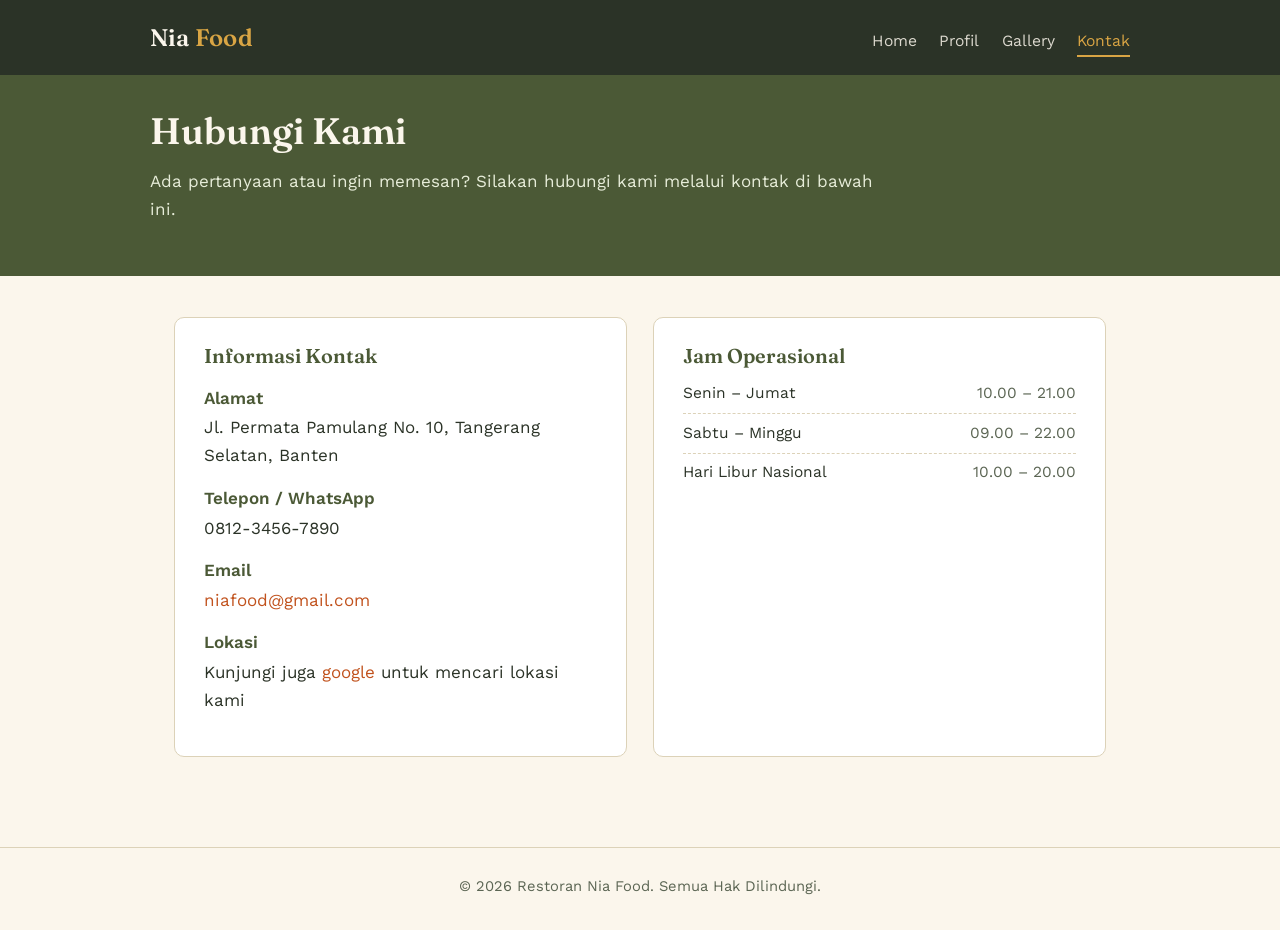
<file: kontak.html>
<!DOCTYPE html>
<html lang="id">
<head>
<meta charset="UTF-8">
<meta name="viewport" content="width=device-width, initial-scale=1">
<title>Kontak — Restoran Nia Food</title>
<link rel="preconnect" href="https://fonts.googleapis.com">
<link href="https://fonts.googleapis.com/css2?family=Fraunces:wght@500;600&family=Work+Sans:wght@400;500;600&display=swap" rel="stylesheet">
<link rel="stylesheet" href="style.css">
</head>
<body>

<header class="site-header">
    <div class="header-inner">
        <div class="brand">Nia <span>Food</span></div>
        <nav class="site-nav">
            <a href="Caffe_Niaa.html">Home</a>
            <a href="profil.html">Profil</a>
            <a href="gallery.html">Gallery</a>
            <a href="kontak.html" aria-current="page">Kontak</a>
        </nav>
    </div>
</header>

<div class="page-banner">
    <div class="inner">
        <h1>Hubungi Kami</h1>
        <p>Ada pertanyaan atau ingin memesan? Silakan hubungi kami melalui kontak di bawah ini.</p>
    </div>
</div>

<main>

    <section class="kontak-grid">
        <div class="card">
            <h3>Informasi Kontak</h3>
            <dl>
                <dt>Alamat</dt>
                <dd>Jl. Permata Pamulang No. 10, Tangerang Selatan, Banten</dd>

                <dt>Telepon / WhatsApp</dt>
                <dd>0812-3456-7890</dd>

                <dt>Email</dt>
                <dd><a href="mailto:niafood@gmail.com">niafood@gmail.com</a></dd>

                <dt>Lokasi</dt>
                <dd>Kunjungi juga <a href="http://www.google.com">google</a> untuk mencari lokasi kami</dd>
            </dl>
        </div>

        <div class="card">
            <h3>Jam Operasional</h3>
            <table class="jam-table">
                <tr><td>Senin – Jumat</td><td>10.00 – 21.00</td></tr>
                <tr><td>Sabtu – Minggu</td><td>09.00 – 22.00</td></tr>
                <tr><td>Hari Libur Nasional</td><td>10.00 – 20.00</td></tr>
            </table>
        </div>
    </section>

</main>

<footer class="site-footer">
    &copy; 2026 Restoran Nia Food. Semua Hak Dilindungi.
</footer>

</body>
</html>
</file>
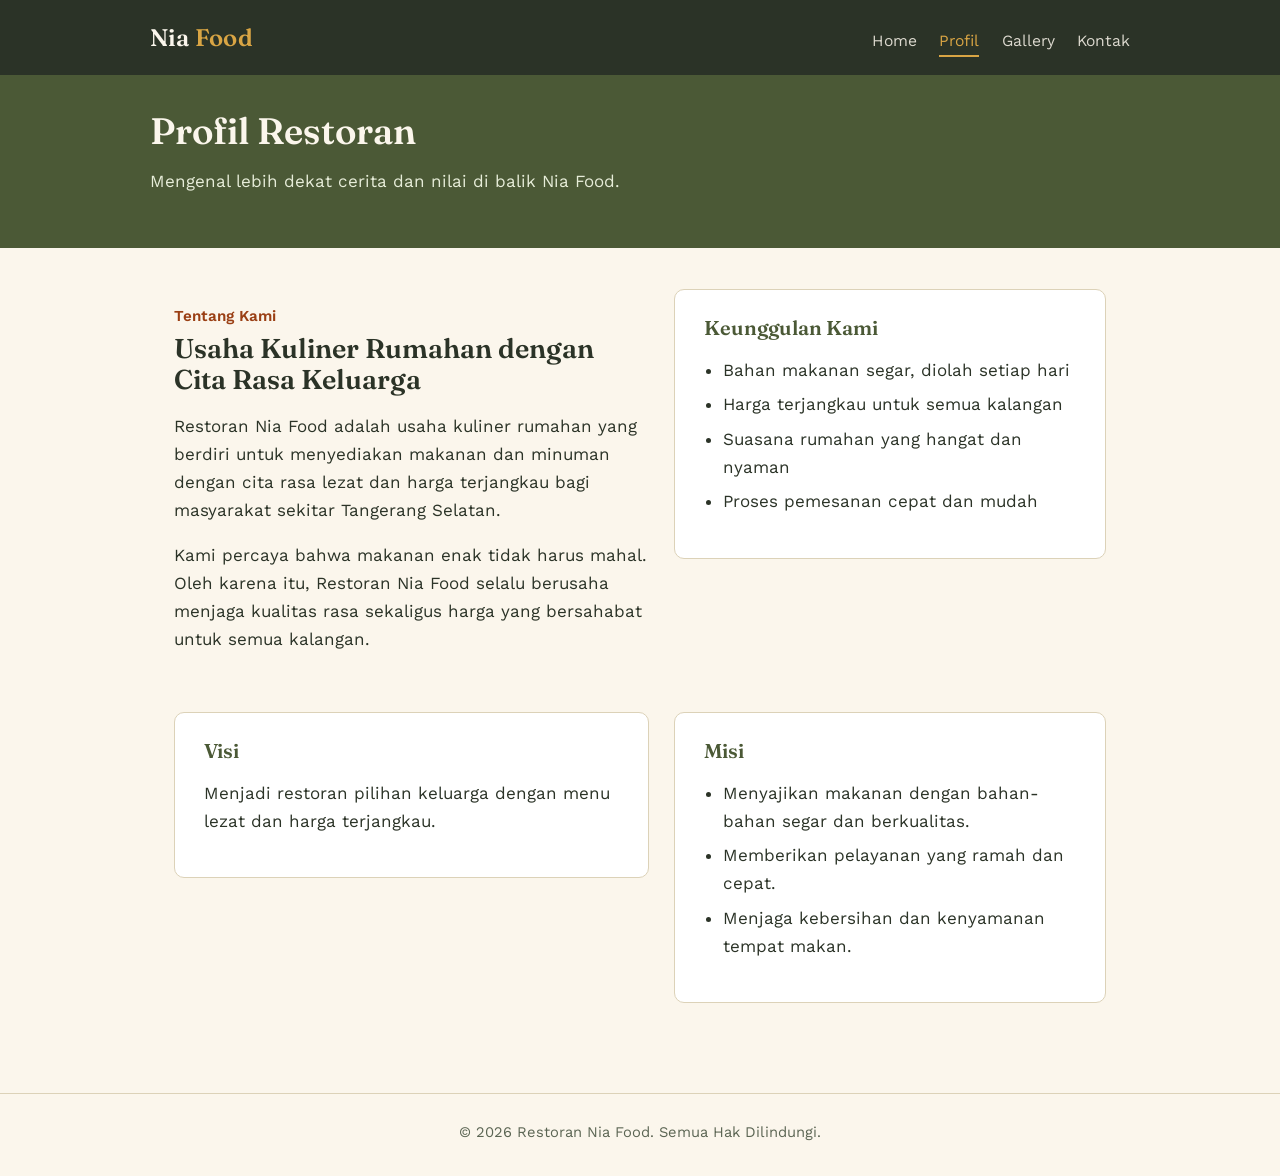
<file: profil.html>
<!DOCTYPE html>
<html lang="id">
<head>
<meta charset="UTF-8">
<meta name="viewport" content="width=device-width, initial-scale=1">
<title>Profil — Restoran Nia Food</title>
<link rel="preconnect" href="https://fonts.googleapis.com">
<link href="https://fonts.googleapis.com/css2?family=Fraunces:wght@500;600&family=Work+Sans:wght@400;500;600&display=swap" rel="stylesheet">
<link rel="stylesheet" href="style.css">
</head>
<body>

<header class="site-header">
    <div class="header-inner">
        <div class="brand">Nia <span>Food</span></div>
        <nav class="site-nav">
            <a href="Caffe_Niaa.html">Home</a>
            <a href="profil.html" aria-current="page">Profil</a>
            <a href="gallery.html">Gallery</a>
            <a href="kontak.html">Kontak</a>
        </nav>
    </div>
</header>

<div class="page-banner">
    <div class="inner">
        <h1>Profil Restoran</h1>
        <p>Mengenal lebih dekat cerita dan nilai di balik Nia Food.</p>
    </div>
</div>

<main>

    <section class="two-col">
        <div>
            <p class="section-label">Tentang Kami</p>
            <h2>Usaha Kuliner Rumahan dengan Cita Rasa Keluarga</h2>
            <p>
                Restoran Nia Food adalah usaha kuliner rumahan yang berdiri untuk menyediakan
                makanan dan minuman dengan cita rasa lezat dan harga terjangkau bagi masyarakat
                sekitar Tangerang Selatan.
            </p>
            <p>
                Kami percaya bahwa makanan enak tidak harus mahal. Oleh karena itu, Restoran Nia
                Food selalu berusaha menjaga kualitas rasa sekaligus harga yang bersahabat untuk
                semua kalangan.
            </p>
        </div>
        <div class="card">
            <h3>Keunggulan Kami</h3>
            <ul class="simple-list">
                <li>Bahan makanan segar, diolah setiap hari</li>
                <li>Harga terjangkau untuk semua kalangan</li>
                <li>Suasana rumahan yang hangat dan nyaman</li>
                <li>Proses pemesanan cepat dan mudah</li>
            </ul>
        </div>
    </section>

    <section class="two-col">
        <div class="card">
            <h3>Visi</h3>
            <p>Menjadi restoran pilihan keluarga dengan menu lezat dan harga terjangkau.</p>
        </div>
        <div class="card">
            <h3>Misi</h3>
            <ul class="simple-list">
                <li>Menyajikan makanan dengan bahan-bahan segar dan berkualitas.</li>
                <li>Memberikan pelayanan yang ramah dan cepat.</li>
                <li>Menjaga kebersihan dan kenyamanan tempat makan.</li>
            </ul>
        </div>
    </section>

</main>

<footer class="site-footer">
    &copy; 2026 Restoran Nia Food. Semua Hak Dilindungi.
</footer>

</body>
</html>
</file>
<file: style.css>
/* ===========================================================
   Restoran Nia Food — stylesheet bersama
   Palet   : kertas hangat + hijau daun pisang + oranye rempah
   Font    : Fraunces (judul) + Work Sans (isi)
   =========================================================== */

:root {
  --paper:      #FBF6EC;
  --paper-dim:  #F1E9D8;
  --ink:        #2B3327;
  --ink-soft:   #5B6553;
  --leaf:       #6E7F4E;
  --leaf-dark:  #4B5936;
  --spice:      #C1521D;
  --spice-dark: #9A3F14;
  --gold:       #D9A544;
  --line:       #DCD2B8;
  --white:      #FFFFFF;
}

* { box-sizing: border-box; }

html { scroll-behavior: smooth; }

body {
  margin: 0;
  background: var(--paper);
  color: var(--ink);
  font-family: "Work Sans", "Segoe UI", sans-serif;
  font-size: 17px;
  line-height: 1.65;
}

h1, h2, h3 {
  font-family: "Fraunces", Georgia, serif;
  color: var(--ink);
  margin: 0 0 0.4em 0;
  line-height: 1.15;
}

h1 { font-weight: 600; }
h2 { font-weight: 600; font-size: 1.7rem; }
h3 { font-weight: 600; font-size: 1.25rem; color: var(--leaf-dark); }

p { max-width: 68ch; }

a { color: var(--spice); text-decoration: none; border-bottom: 1px solid transparent; }
a:hover, a:focus { border-bottom-color: var(--spice); }

/* ---------- Header & navigasi ---------- */

.site-header {
  background: var(--ink);
  color: var(--paper);
  padding: 1.1rem 1.5rem;
}

.header-inner {
  max-width: 980px;
  margin: 0 auto;
  display: flex;
  flex-wrap: wrap;
  align-items: baseline;
  justify-content: space-between;
  gap: 0.75rem;
}

.brand {
  font-family: "Fraunces", Georgia, serif;
  font-size: 1.5rem;
  font-weight: 600;
  color: var(--paper);
  letter-spacing: 0.01em;
}

.brand span { color: var(--gold); }

.site-nav {
  display: flex;
  gap: 1.4rem;
  flex-wrap: wrap;
}

.site-nav a {
  color: var(--paper);
  opacity: 0.85;
  font-size: 0.98rem;
  border-bottom: 2px solid transparent;
  padding-bottom: 2px;
}

.site-nav a:hover,
.site-nav a:focus {
  opacity: 1;
  border-bottom-color: var(--gold);
}

.site-nav a[aria-current="page"] {
  opacity: 1;
  color: var(--gold);
  border-bottom-color: var(--gold);
}

/* ---------- Hero (halaman depan) ---------- */

.hero {
  background: linear-gradient(180deg, var(--leaf-dark) 0%, var(--leaf) 100%);
  color: var(--paper);
  padding: 3.2rem 1.5rem 3.6rem;
}

.hero-inner { max-width: 980px; margin: 0 auto; }

.hero h1 {
  color: var(--paper);
  font-size: clamp(2rem, 4.5vw, 3rem);
  max-width: 14ch;
}

.hero p {
  color: #E7EDD9;
  max-width: 52ch;
  font-size: 1.08rem;
}

.hero-divider {
  width: 64px;
  height: 4px;
  background: var(--gold);
  border-radius: 2px;
  margin: 1.1rem 0 1.4rem;
}

/* ---------- Page banner (halaman lain) ---------- */

.page-banner {
  background: var(--leaf-dark);
  color: var(--paper);
  padding: 2.2rem 1.5rem;
}

.page-banner .inner { max-width: 980px; margin: 0 auto; }

.page-banner h1 { color: var(--paper); font-size: clamp(1.7rem, 3.5vw, 2.3rem); }
.page-banner p { color: #E7EDD9; margin-top: 0.4rem; }

/* ---------- Layout umum ---------- */

main { max-width: 980px; margin: 0 auto; padding: 2.6rem 1.5rem 3rem; }

section { margin-bottom: 2.6rem; }

.section-label {
  text-transform: none;
  font-size: 0.95rem;
  color: var(--spice-dark);
  font-weight: 600;
  margin-bottom: 0.2rem;
}

.card {
  background: var(--white);
  border: 1px solid var(--line);
  border-radius: 10px;
  padding: 1.6rem 1.8rem;
}

.two-col {
  display: grid;
  grid-template-columns: 1.1fr 1fr;
  gap: 1.6rem;
  align-items: start;
}

@media (max-width: 680px) {
  .two-col { grid-template-columns: 1fr; }
}

/* ---------- Menu (nested list) ---------- */

.menu-categories {
  list-style: none;
  margin: 0;
  padding: 0;
  display: grid;
  gap: 1.4rem;
}

.menu-categories > li {
  background: var(--white);
  border: 1px solid var(--line);
  border-left: 5px solid var(--spice);
  border-radius: 8px;
  padding: 1.2rem 1.5rem 1.3rem;
}

.menu-categories > li:nth-child(2) { border-left-color: var(--leaf); }
.menu-categories > li:nth-child(3) { border-left-color: var(--gold); }

.menu-categories h3 { margin-bottom: 0.15rem; }

.menu-categories .kategori-ket {
  color: var(--ink-soft);
  font-size: 0.94rem;
  margin: 0 0 0.7rem 0;
}

.menu-items {
  list-style: none;
  margin: 0;
  padding: 0;
  display: grid;
  gap: 0.55rem;
}

.menu-items li {
  display: flex;
  justify-content: space-between;
  gap: 1rem;
  border-bottom: 1px dashed var(--line);
  padding-bottom: 0.5rem;
}

.menu-items li:last-child { border-bottom: none; padding-bottom: 0; }

.menu-items .nama-item { color: var(--ink); }
.menu-items .harga-item { color: var(--spice-dark); font-weight: 600; white-space: nowrap; }

/* ---------- Langkah pemesanan (ordered list) ---------- */

..langkah-pesan li {
  counter-increment: langkah;
  display: grid;
  grid-template-columns: 2.6rem minmax(0, 1fr);
  gap: 1rem;
  align-items: start;
  background: var(--white);
  border: 1px solid var(--line);
  border-radius: 8px;
  padding: 0.9rem 1.2rem;
}

.langkah-pesan strong {
  display: block;
  color: var(--ink);
  margin-bottom: 0.15rem;
}

.langkah-pesan span {
  display: block;
  color: var(--ink-soft);
  font-size: 0.96rem;
  text-align: justify;
  white-space: normal;
}
/* ---------- Daftar biasa (misi, fasilitas, kontak) ---------- */

ul.simple-list {
  padding-left: 1.2rem;
  display: grid;
  gap: 0.4rem;
}

/* ---------- Galeri ---------- */

.galeri-grid {
  display: grid;
  grid-template-columns: repeat(auto-fit, minmax(220px, 1fr));
  gap: 1.4rem;
}

.galeri-grid figure {
  margin: 0;
  background: var(--white);
  border: 1px solid var(--line);
  border-radius: 10px;
  overflow: hidden;
}

.galeri-grid img {
  width: 100%;
  height: 170px;
  object-fit: cover;
  display: block;
  background: var(--paper-dim);
}

.galeri-grid figcaption {
  padding: 0.7rem 0.9rem;
  font-size: 0.95rem;
  color: var(--ink-soft);
  text-align: center;
}

.video-wrap {
  margin: 1rem 0 0;
  border-radius: 10px;
  overflow: hidden;
  border: 1px solid var(--line);
  max-width: 640px;
}

.video-wrap video { display: block; width: 100%; height: auto; background: #000; }

/* ---------- Kontak ---------- */

.kontak-grid {
  display: grid;
  grid-template-columns: 1fr 1fr;
  gap: 1.6rem;
}

@media (max-width: 680px) {
  .kontak-grid { grid-template-columns: 1fr; }
}

.kontak-grid dt {
  font-weight: 600;
  color: var(--leaf-dark);
  margin-top: 0.9rem;
}

.kontak-grid dt:first-child { margin-top: 0; }

.kontak-grid dd { margin: 0.1rem 0 0; color: var(--ink); }

.jam-table {
  width: 100%;
  border-collapse: collapse;
  font-size: 0.97rem;
}

.jam-table td { padding: 0.4rem 0; border-bottom: 1px dashed var(--line); }
.jam-table tr:last-child td { border-bottom: none; }
.jam-table td:last-child { text-align: right; color: var(--ink-soft); }

.map-placeholder {
  border: 1px dashed var(--line);
  border-radius: 10px;
  background: var(--paper-dim);
  color: var(--ink-soft);
  padding: 2.4rem 1.2rem;
  text-align: center;
  font-size: 0.95rem;
}

/* ---------- CTA ---------- */

.cta-row {
  display: flex;
  flex-wrap: wrap;
  gap: 0.9rem;
  margin-top: 1.2rem;
}

.btn {
  display: inline-block;
  padding: 0.7rem 1.3rem;
  border-radius: 999px;
  font-weight: 600;
  font-size: 0.96rem;
  border: 2px solid transparent;
}

.btn-primary {
  background: var(--gold);
  color: var(--ink);
  border-color: var(--gold);
}

.btn-primary:hover { background: transparent; color: var(--gold); border-color: var(--gold); }

.btn-outline {
  color: var(--paper);
  border-color: var(--paper);
}

.btn-outline:hover { background: var(--paper); color: var(--leaf-dark); }

/* ---------- Footer ---------- */

.site-footer {
  border-top: 1px solid var(--line);
  padding: 1.6rem 1.5rem 2rem;
  text-align: center;
  color: var(--ink-soft);
  font-size: 0.92rem;
}
</file>
